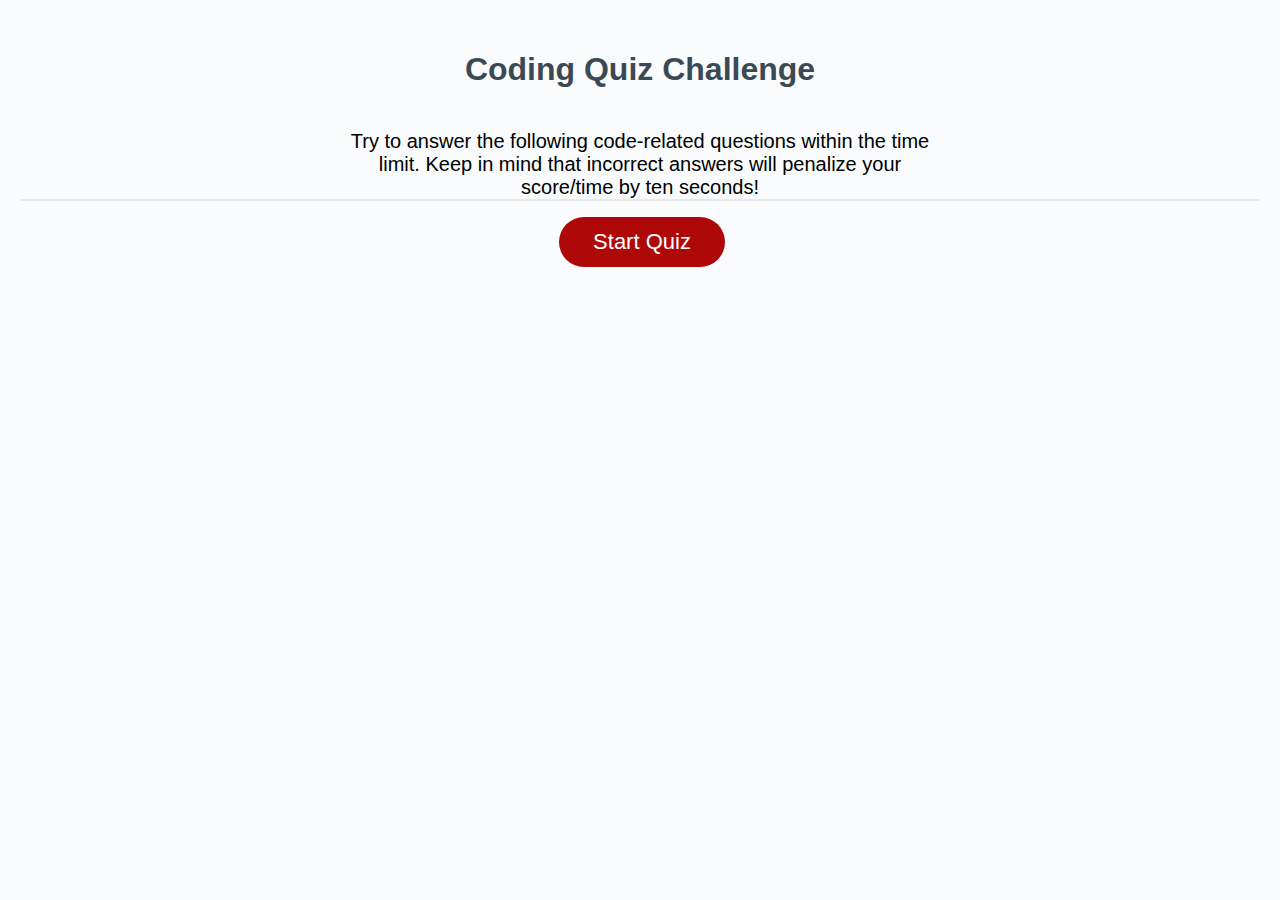
<file: index.html>
<!DOCTYPE html>
<html lang="en">
  <head>
    <meta charset="UTF-8" />
    <meta name="viewport" content="width=device-width, initial-scale=1.0" />
    <meta http-equiv="X-UA-Compatible" content="ie=edge" />
    <title>Programming Quiz</title>
    <link rel="stylesheet" href="./Develop/style.css" />
  </head>
  <body>
    <div class="wrapper">
      <header>
        <h1>Coding Quiz Challenge</h1>
      </header>
      <p>
        Try to answer the following code-related questions within the time limit.  Keep in mind that incorrect answers will penalize your score/time by ten seconds!
      </p>
        <div class="card-footer">
          <button id="start-quiz" class="btn" type="submit" onclick="startQuiz()">Start Quiz</button>
        </div>
      
    </div>
    <script src="./Develop/script.js"></script>
  </body>
</html>
</file>
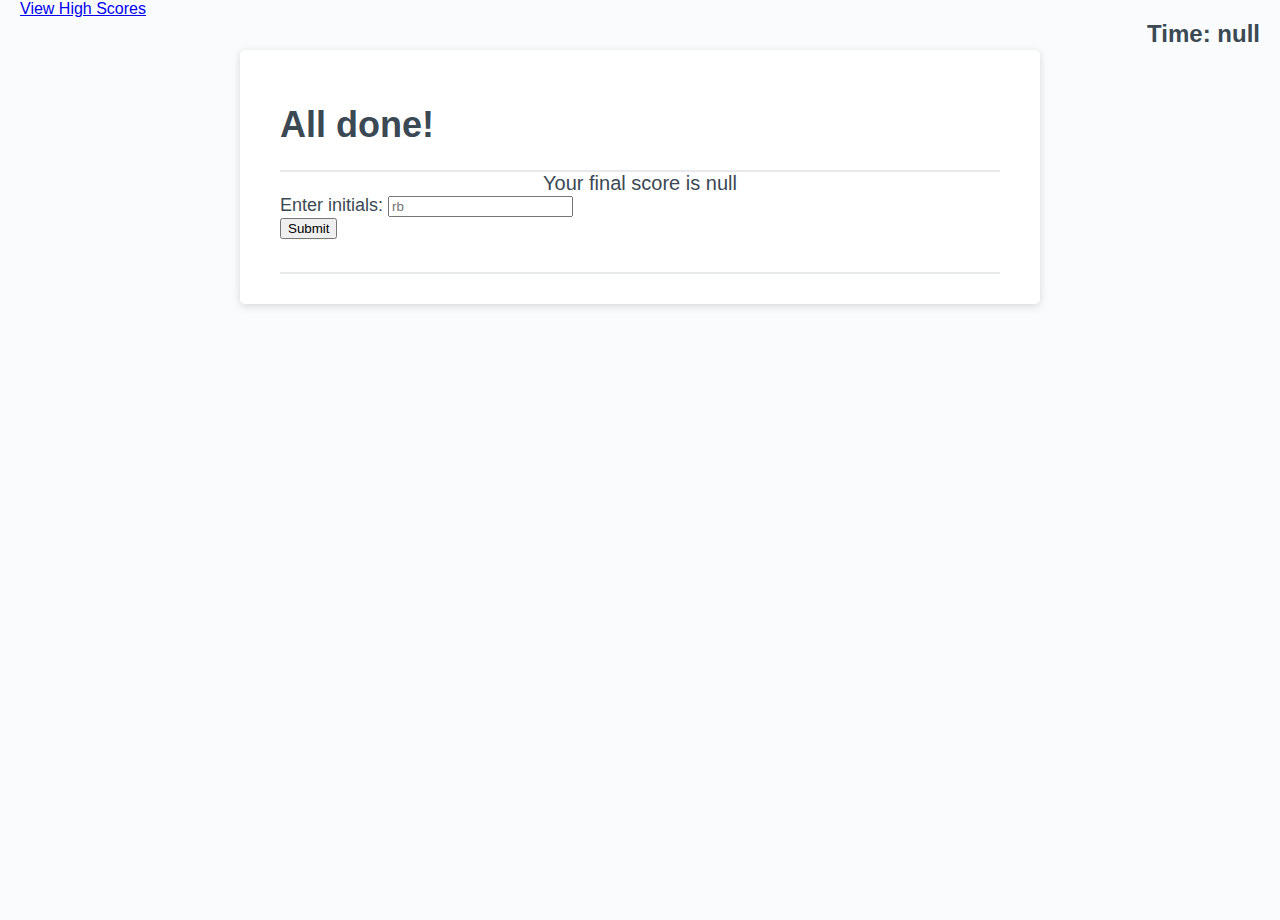
<file: enterdata.html>
<!DOCTYPE html>
<html lang="en">
  <head>
    <meta charset="UTF-8" />
    <meta name="viewport" content="width=device-width, initial-scale=1.0" />
    <meta http-equiv="X-UA-Compatible" content="ie=edge" />
    <title>Get Initials</title>
    <link rel="stylesheet" href="./Develop/style.css" />
  </head>
  <body>
      <header>

        <div>
          <a href="./showdata.html" style="float: left;">View High Scores</a>
          <h2 id="countdowntwo" style="float: right;"></h2>
      </div>
      </header>
      <div class="wrapper">
        <div class="card">
          <div class="card-header">
            <h1>All done!<h1>
          </div>
          <div class="card-body">
            <p id="thescore">Score placeholder</p>
            <form method="POST">
                <div class="input-group">
                  <label for="label1">Enter initials:  </label>
                  <input type="text" name="initials" id="initials" placeholder="rb" />
                </div>
                <button id="submitit">Submit</button>
              </form>
            <br>
          </div>
          <div class="card-footer">
          </div>
        </div>
      </div>
    <script src="./Develop/enterdata.js"></script>
  </body>
</file>
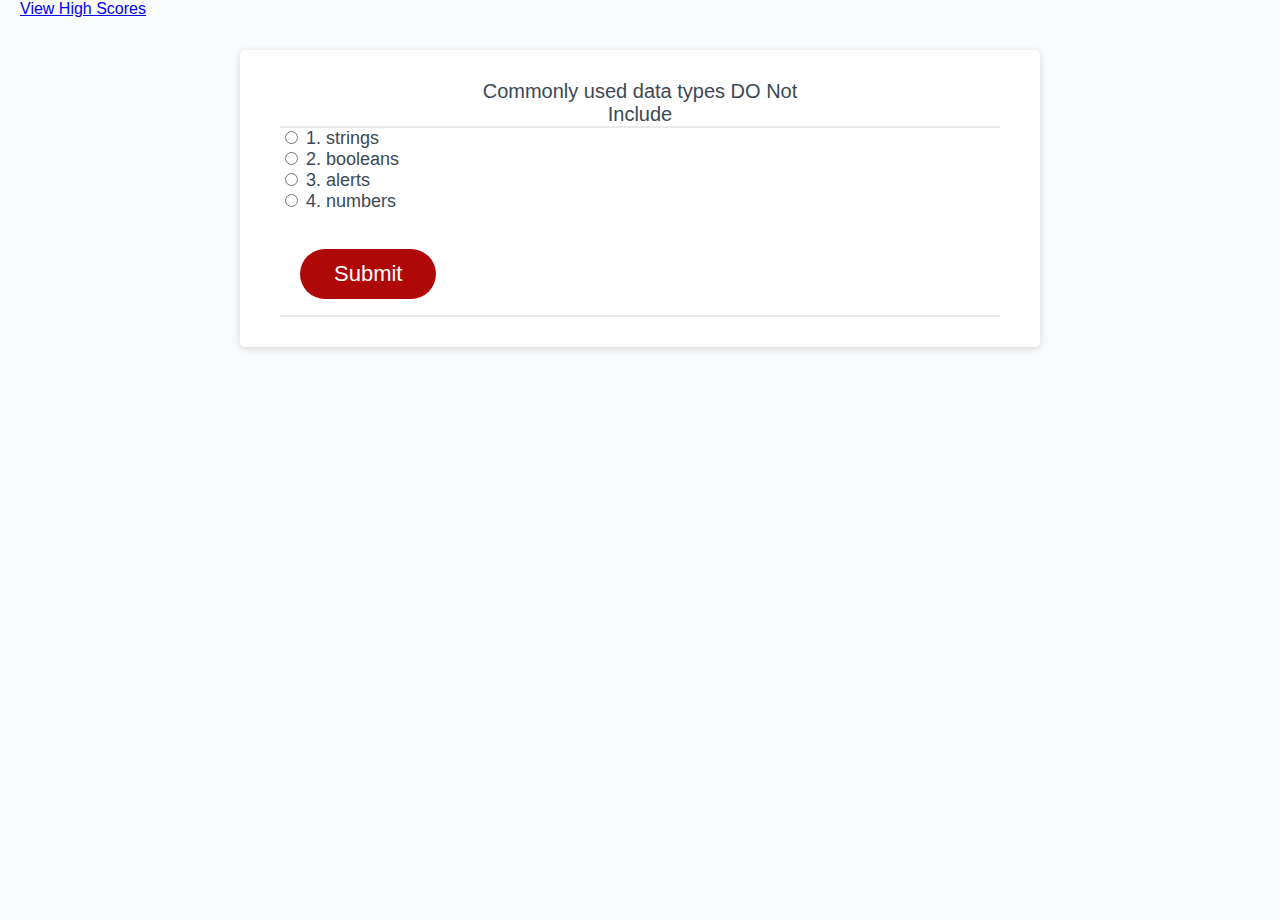
<file: question.html>
<!DOCTYPE html>
<html lang="en">
  <head>
    <meta charset="UTF-8" />
    <meta name="viewport" content="width=device-width, initial-scale=1.0" />
    <meta http-equiv="X-UA-Compatible" content="ie=edge" />
    <title>Quiz Page</title>
    <link rel="stylesheet" href="./Develop/style.css" />
  </head>
  <body>
      <header>
        <div>
          <a href="./showdata.html" style="float: left;">View High Scores</a>
          <h2 id="countdown" style="float: right;"></h2>
      </div>
      </header>
      <div class="wrapper">
        <div class="card">
          <div class="card-header">
            <p id="thequestion">Question Placeholder</p>
          </div>
          <div class="card-body">
            <input type="radio" name="answer" id="a" value="a">
            <label id = "alabel">Placeholder1</label><br>
            <input type="radio" name="answer" id="b" value="b">
            <label id = "blabel">Placeholder2</label><br>
            <input type="radio" name="answer" id="c" value="c">
            <label id = "clabel">Placeholder3</label><br>
            <input type="radio" name="answer" id="d" value="d">
            <label id = "dlabel">Placeholder4</label><br><br>
            <button type="button" class="btn" onclick="checkAnswer()"> Submit </button>
            <br>
          </div>
          <div class="card-footer">
            <p id="notification"></p>
          </div>
        </div>
      </div>
    <script src="./Develop/question.js"></script>
  </body>
</file>
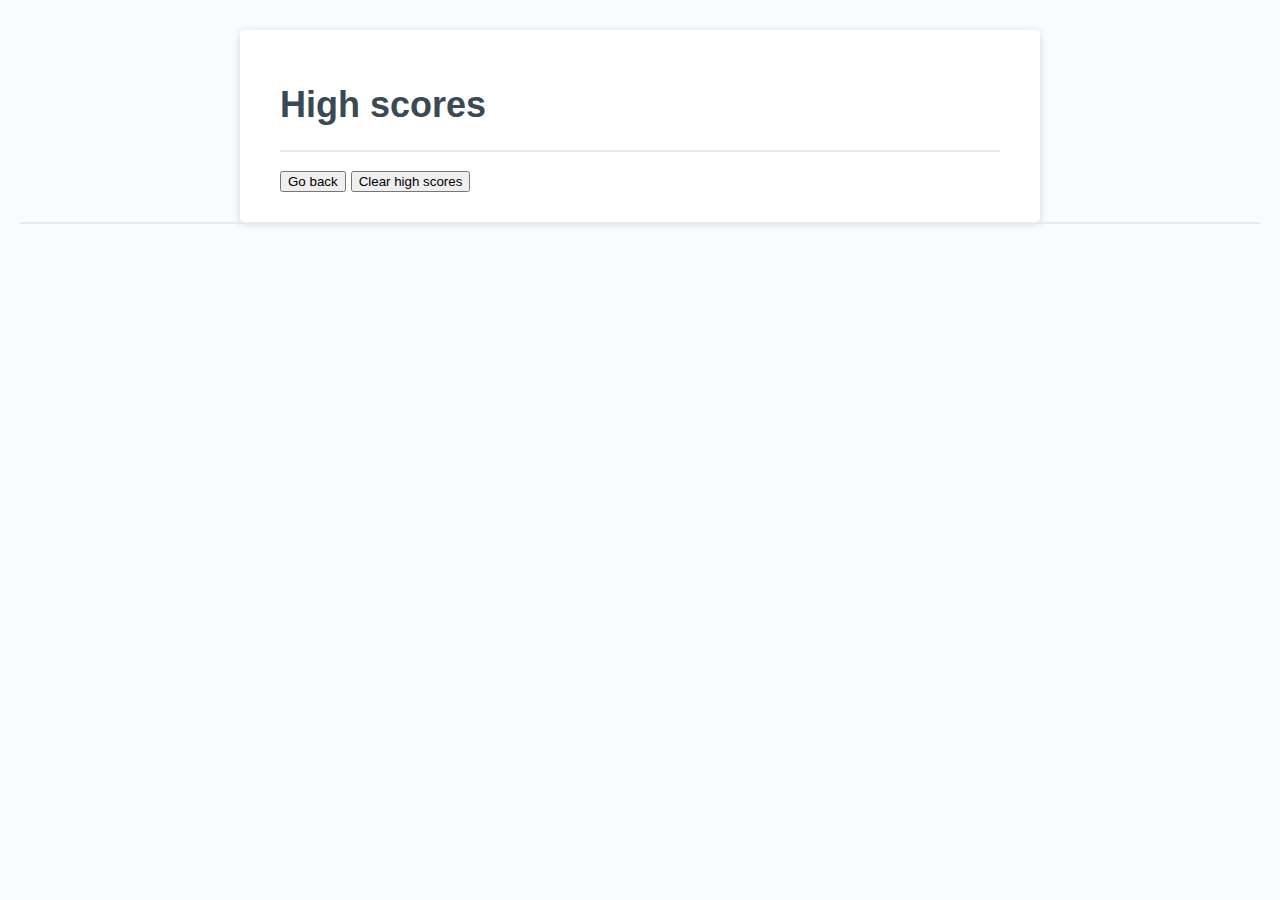
<file: showdata.html>
<!DOCTYPE html>
<html lang="en">
  <head>
    <meta charset="UTF-8" />
    <meta name="viewport" content="width=device-width, initial-scale=1.0" />
    <meta http-equiv="X-UA-Compatible" content="ie=edge" />
    <title>Show Scores</title>
    <link rel="stylesheet" href="./Develop/style.css" />
  </head>
  <body>
      
      <div class="wrapper">
        <div class="card">
          <div class="card-header">
            <h1>High scores<h1>
          </div>
                <div class="input-group">
                    <ul id="score-list"></ul>
                </div>
                <button id="goback">Go back</button>
                <button id="clearscores">Clear high scores</button>
            <br>
          </div>
          <div class="card-footer">
          </div>
        </div>
      </div>
    <script src="./Develop/showdata.js"></script>
  </body>
</file>
<file: Develop/style.css>
*,
*::before,
*::after {
  box-sizing: border-box;
}

html,
body,
.wrapper {
  height: 100%;
  margin: 0;
  padding: 0;
}

body {
  font-family: sans-serif;
  background-color: #f9fbfd;
}

.wrapper {
  padding-top: 30px;
  padding-left: 20px;
  padding-right: 20px;
}

p {
  text-align: center;
  width: 50%;
  margin: auto;
  font-size: 20px;
}

header {
  text-align: center;
  padding: 20px;
  padding-top: 0px;
  color: hsl(206, 17%, 28%);
}

.card {
  background-color: hsl(0, 0%, 100%);
  border-radius: 5px;
  border-width: 1px;
  box-shadow: rgba(0, 0, 0, 0.15) 0px 2px 8px 0px;
  color: hsl(206, 17%, 28%);
  font-size: 18px;
  margin: 0 auto;
  max-width: 800px;
  padding: 30px 40px;
}

.card-header::after {
  content: " ";
  display: block;
  width: 100%;
  background: #e7e9eb;
  height: 2px;
}

.card-body {
  min-height: 100px;
}

.card-footer {
  text-align: center;
}

.card-footer::before {
  content: " ";
  display: block;
  width: 100%;
  background: #e7e9eb;
  height: 2px;
}

.card-footer::after {
  content: " ";
  display: block;
  clear: both;
}

.btn {
  border: none;
  background-color: hsl(360, 91%, 36%);
  border-radius: 25px;
  box-shadow: rgba(0, 0, 0, 0.1) 0px 1px 6px 0px rgba(0, 0, 0, 0.2) 0px 1px 1px
    0px;
  color: hsl(0, 0%, 100%);
  display: inline-block;
  font-size: 22px;
  line-height: 22px;
  margin: 16px 16px 16px 20px;
  padding: 14px 34px;
  text-align: center;
  cursor: pointer;
}

button[disabled] {
  cursor: default;
  background: #c0c7cf;
}

.float-right {
  float: right;
}

#password {
  -webkit-appearance: none;
  -moz-appearance: none;
  appearance: none;
  border: none;
  display: block;
  width: 100%;
  padding-top: 15px;
  padding-left: 15px;
  padding-right: 15px;
  padding-bottom: 85px;
  font-size: 1.2rem;
  text-align: center;
  margin-top: 10px;
  margin-bottom: 10px;
  border: 2px dashed #c0c7cf;
  border-radius: 6px;
  resize: none;
  overflow: hidden;
}

@media (max-width: 690px) {
  .btn {
    font-size: 1rem;
    margin: 16px 0px 0px 0px;
    padding: 10px 15px;
  }

  #password {
    font-size: 1rem;
  }
}

@media (max-width: 500px) {
  .btn {
    font-size: 0.8rem;
  }

  
}
</file>
